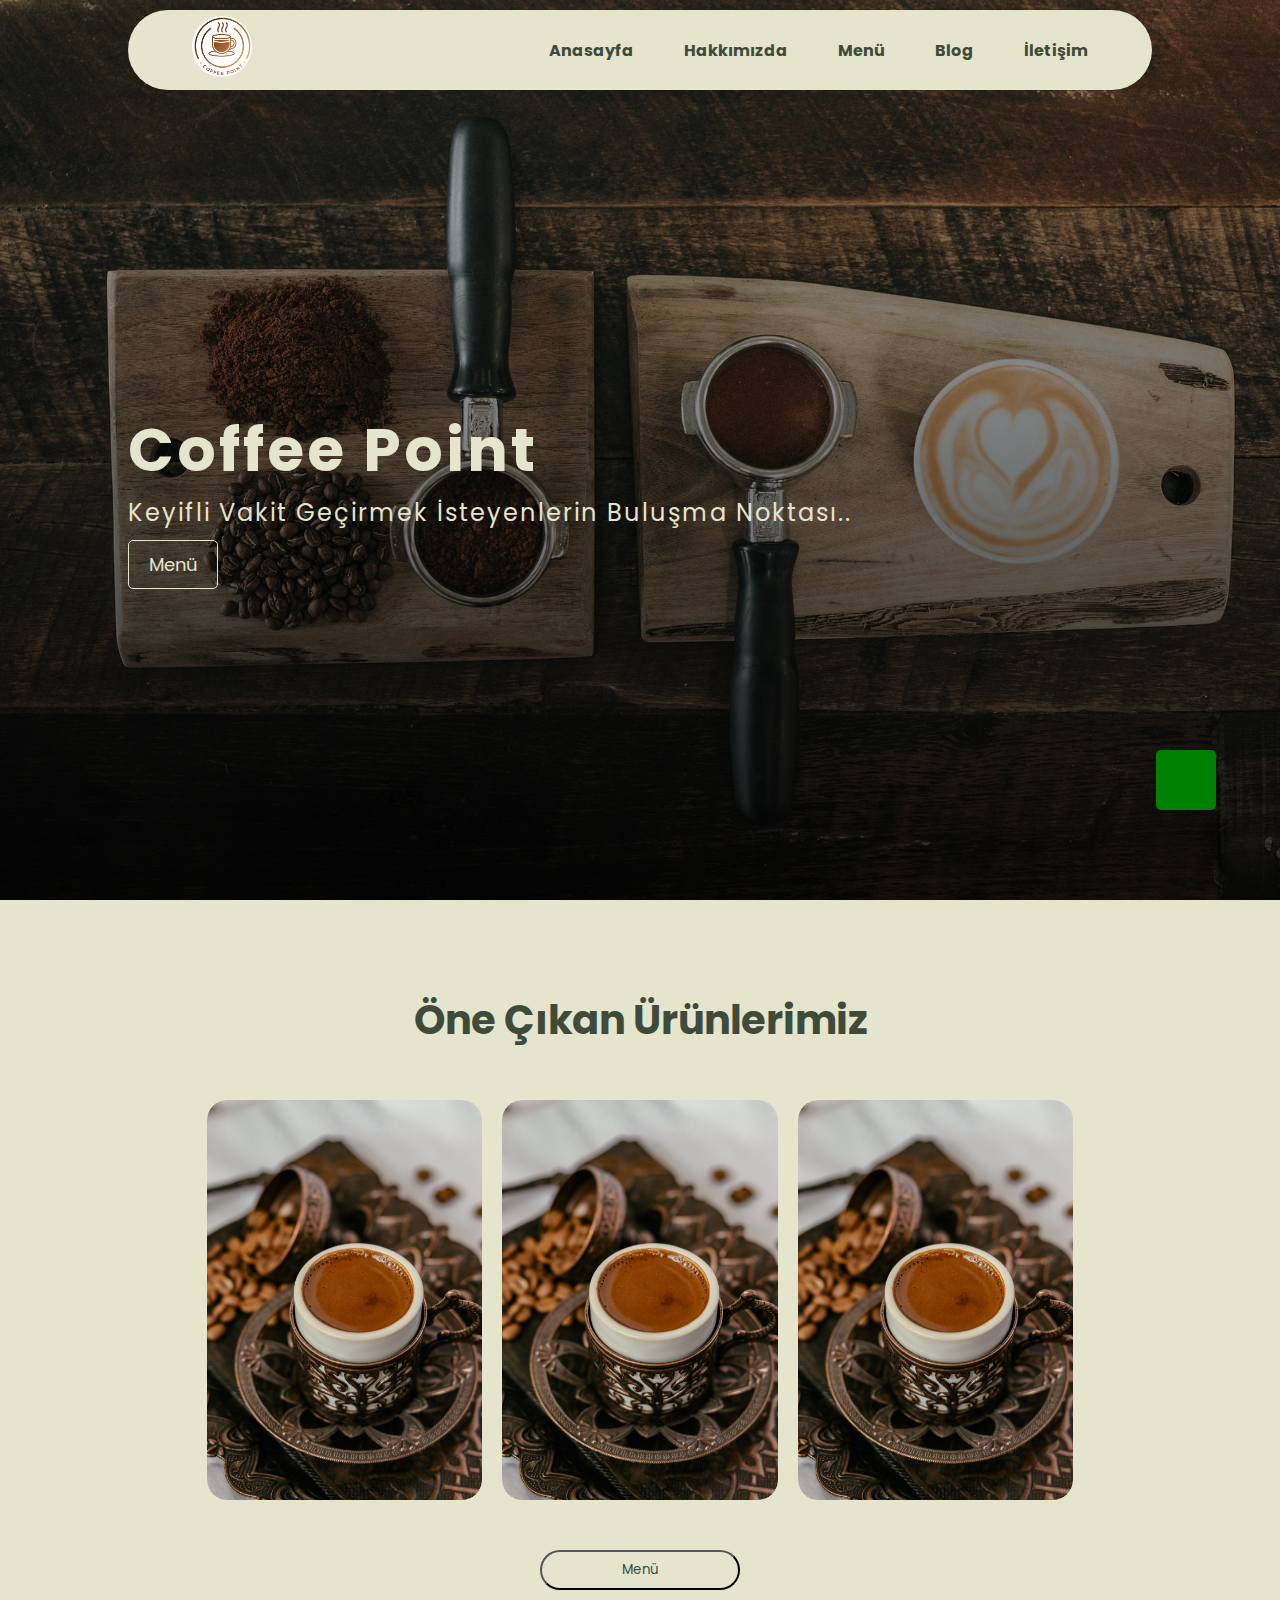
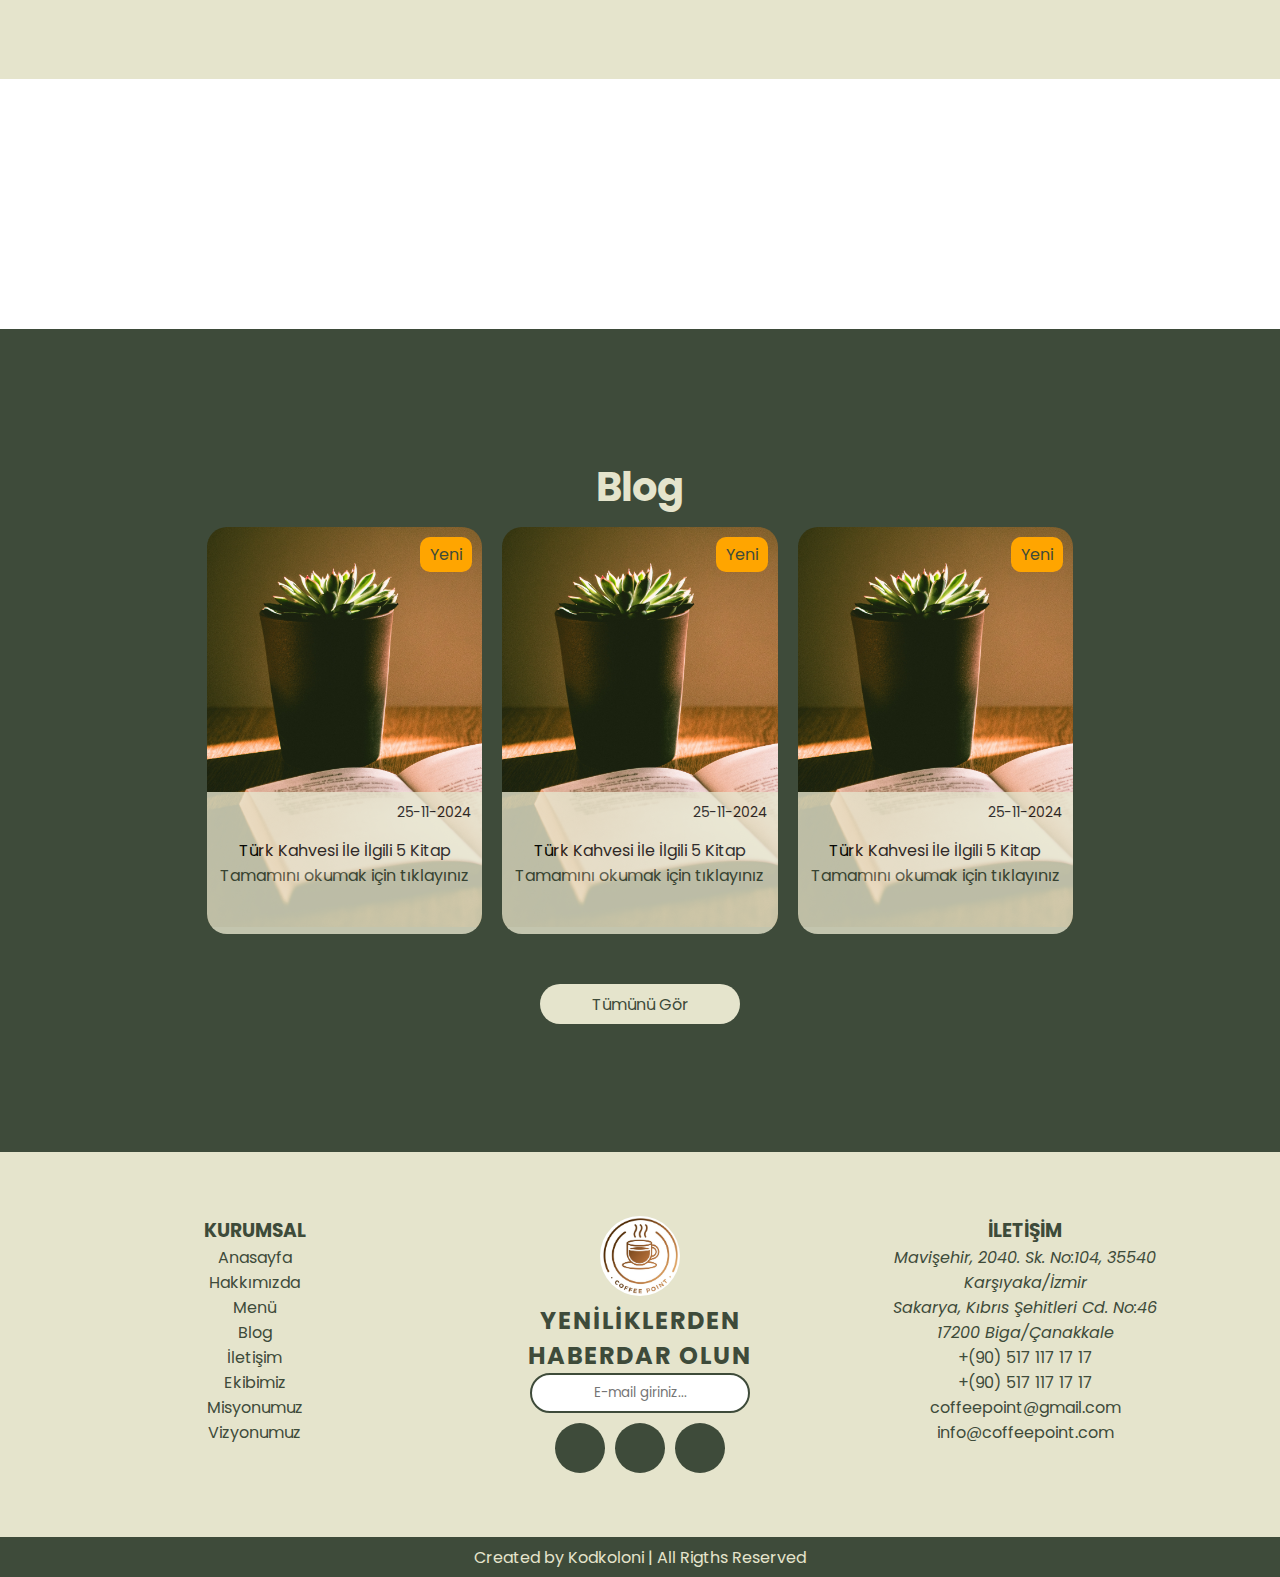
<file: index.html>
<!DOCTYPE html>
<html lang="en">
<head>
    <meta charset="UTF-8">
    <meta http-equiv="X-UA-Compatible" content="IE=edge">
    <meta name="viewport" content="width=device-width, initial-scale=1.0">
    <title>CoffePoint</title>

    <!-- ! Google Fonts -->
    <link rel="preconnect" href="https://fonts.googleapis.com">
    <link rel="preconnect" href="https://fonts.gstatic.com" crossorigin>
    <link href="https://fonts.googleapis.com/css2?family=Poppins:ital,wght@0,100;0,200;0,300;0,400;0,500;0,600;0,700;0,800;0,900;1,100;1,200;1,300;1,400;1,500;1,600;1,700;1,800;1,900&display=swap" rel="stylesheet">

    <!-- ! Fontawesome CSS CDN -->
    <link rel="stylesheet" href="https://cdnjs.cloudflare.com/ajax/libs/font-awesome/6.6.0/css/all.min.css" integrity="sha512-Kc323vGBEqzTmouAECnVceyQqyqdsSiqLQISBL29aUW4U/M7pSPA/gEUZQqv1cwx4OnYxTxve5UMg5GT6L4JJg==" crossorigin="anonymous" referrerpolicy="no-referrer" />

    <!-- ! External CSS CDN -->
    <link rel="stylesheet" href="style.css">
</head>
<body>
   <div class="anasayfa">
    <header>
        <a href="index.html">
            <img src="img/logo.jpg" alt="">
        </a>
        <nav>
            <input type="checkbox" id="menu-toggle" class="menu-toggle">
            <label for="menu-toggle" class="menu-icon">
                &#9776
            </label>
            <ul>
                <li>
                    <a href="index.html">Anasayfa</a>
                </li>
                <li>
                    <a href="hakkimizda.html">Hakkımızda</a>
                </li>
                <li>
                    <a href="menu.html">Menü</a>
                </li>
                <li>
                    <a href="blog.html">Blog</a>
                </li>
                <li>
                    <a href="iletisim.html">İletişim</a>
                </li>
            </ul>
        </nav>
    </header>

        <!-- ! Index.html içerisindeki content alanı -->
        <div class="content">
            <h2>Coffee Point</h2>
            <p>Keyifli Vakit Geçirmek İsteyenlerin Buluşma Noktası..</p>
            <button class="menu-btn">Menü</button>
        </div>

        <!-- ! Whatsapp İconu -->
        <a href="#">
            <div class="wp">
                <i class="fa-brands fa-whatsapp"></i>
            </div>
        </a>
   </div>

   <!-- ! Öne Çıkan Ürünlerimiz -->
   <section class="one-cikan-urunler">
        <h2>Öne Çıkan Ürünlerimiz</h2>
        <div class="urunler-wrapper">
            <div class="urun">
                <img src="img/kahve.jpg" alt="">
                <div class="overlay">
                    <h3>Damla Sakızlı Türk Kahvesi</h3>
                    <p>Fiyat : 100₺</p>
                </div>
            </div>
            <div class="urun">
                <img src="img/kahve.jpg" alt="">
                <div class="overlay">
                    <h3>Damla Sakızlı Türk Kahvesi</h3>
                    <p>Fiyat : 100₺</p>
                </div>
            </div>
            <div class="urun">
                <img src="img/kahve.jpg" alt="">
                <div class="overlay">
                    <h3>Damla Sakızlı Türk Kahvesi</h3>
                    <p>Fiyat : 100₺</p>
                </div>
            </div>
        </div>
        <button class="tumunu-gor-btn">
            <a style="color: #3E4B3A;" href="menu.html">Menü</a>
        </button>
   </section>
  
   <!-- ! Reklam-Banner Alanı -->
   <section class="reklam-banner"></section>

   <!-- ! Blog Alanı -->
   <section class="blog-section">
    <h3>Blog</h3>
    <div class="blog-wrapper">
        <div class="blog-item">
            <p class="kategori">Yeni</p>
            <img src="img/blog1.jpg" alt="">
            <div class="blog-info">
                <p class="tarih">25-11-2024</p>
                <p>Türk Kahvesi İle İlgili 5 Kitap</p>
                <a href="#">Tamamını okumak için tıklayınız</a>
            </div>
        </div>
        <div class="blog-item">
            <p class="kategori">Yeni</p>
            <img src="img/blog1.jpg" alt="">
            <div class="blog-info">
                <p class="tarih">25-11-2024</p>
                <p>Türk Kahvesi İle İlgili 5 Kitap</p>
                <a href="#">Tamamını okumak için tıklayınız</a>
            </div>
        </div>
        <div class="blog-item">
            <p class="kategori">Yeni</p>
            <img src="img/blog1.jpg" alt="">
            <div class="blog-info">
                <p class="tarih">25-11-2024</p>
                <p>Türk Kahvesi İle İlgili 5 Kitap</p>
                <a href="#">Tamamını okumak için tıklayınız</a>
            </div>
        </div>
    </div>
    <a style="color:#3E4B3A;" class="tumunu-gor-btn blog-btn" href="menu.html">Tümünü Gör</a>
   </section>

   <!-- ! Footer -->
   <footer>
    <div class="footer-left">
        <h3>KURUMSAL</h3>
        <ul>
            <li><a style="color: #3E4B3A;" href="index.html">Anasayfa</a></li>
            <li>Hakkımızda</li>
            <li>Menü</li>
            <li>Blog</li>
            <li>İletişim</li>
            <li>Ekibimiz</li>
            <li>Misyonumuz</li>
            <li>Vizyonumuz</li>
        </ul>
    </div>
    <div class="footer-center">
        <img width="70px" src="img/logo.jpg" alt="">
        <h3>YENİLİKLERDEN <br> HABERDAR OLUN</h3>
        <input type="text" placeholder="E-mail giriniz...">
        <div class="social-media-wrapper">
            <div class="social-media facebook">
                <a target="_blank" href="https://www.facebook.com/?locale=tr_TR"><i class="fa-brands fa-facebook"></i></a>
            </div>
            <div class="social-media instagram">
                <i class="fa-brands fa-instagram"></i>
            </div>
            <div class="social-media youtube">
                <i class="fa-brands fa-youtube"></i>
            </div>
        </div>
    </div>
    <div class="footer-right">
        <h3>İLETİŞİM</h3>
        <address>Mavişehir, 2040. Sk. No:104, 35540 <br> Karşıyaka/İzmir</address>
        <address>Sakarya, Kıbrıs Şehitleri Cd. No:46 <br> 17200 Biga/Çanakkale</address>
        <p>+(90) 517 117 17 17</p>
        <p>+(90) 517 117 17 17</p>
        <p>coffeepoint@gmail.com</p>
        <p>info@coffeepoint.com</p>
    </div>
   </footer>
   <div class="designed-by">Created by Kodkoloni | All Rigths Reserved</div>
</body>
</html>
</file>
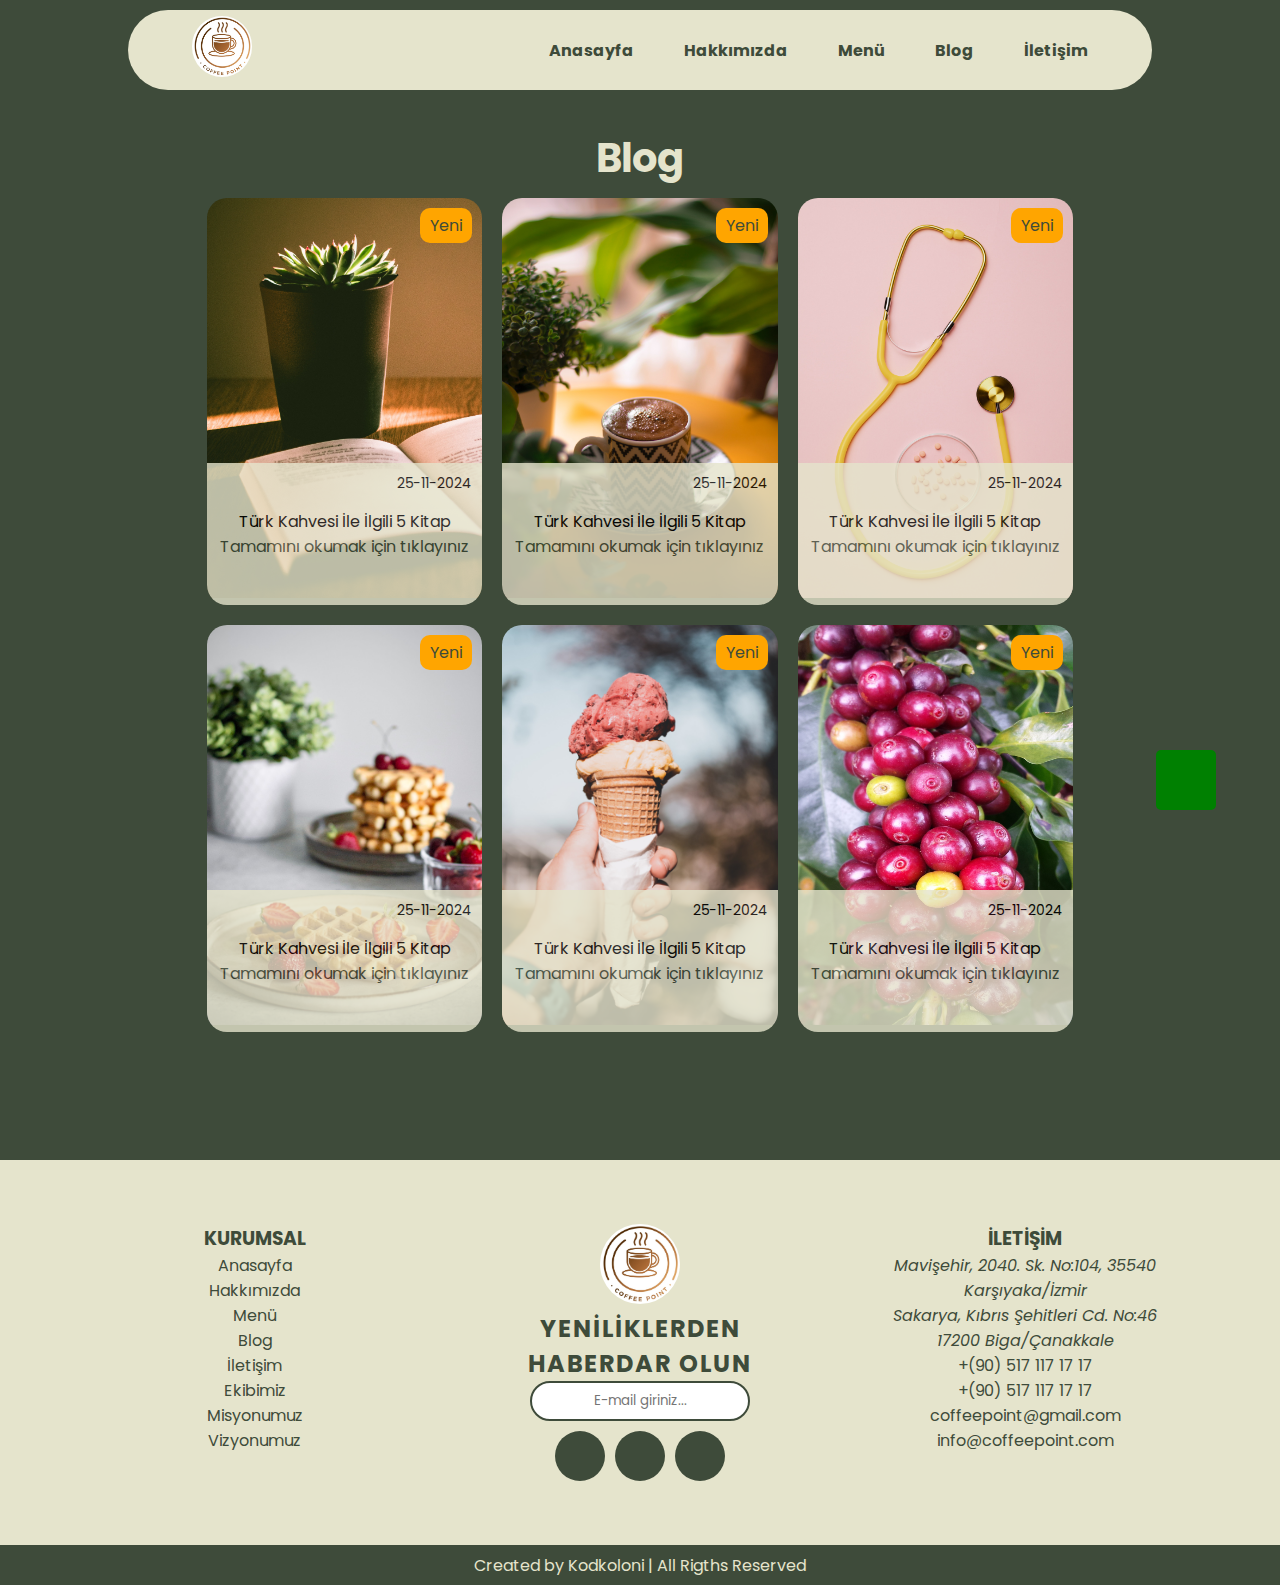
<file: blog.html>
<!DOCTYPE html>
<html lang="en">
  <head>
    <meta charset="UTF-8" />
    <meta http-equiv="X-UA-Compatible" content="IE=edge" />
    <meta name="viewport" content="width=device-width, initial-scale=1.0" />
    <title>Blog Sayfası</title>

    <!-- ! Google Fonts -->
    <link rel="preconnect" href="https://fonts.googleapis.com" />
    <link rel="preconnect" href="https://fonts.gstatic.com" crossorigin />
    <link
      href="https://fonts.googleapis.com/css2?family=Poppins:ital,wght@0,100;0,200;0,300;0,400;0,500;0,600;0,700;0,800;0,900;1,100;1,200;1,300;1,400;1,500;1,600;1,700;1,800;1,900&display=swap"
      rel="stylesheet"
    />

    <!-- ! Fontawesome CSS CDN -->
    <link
      rel="stylesheet"
      href="https://cdnjs.cloudflare.com/ajax/libs/font-awesome/6.6.0/css/all.min.css"
      integrity="sha512-Kc323vGBEqzTmouAECnVceyQqyqdsSiqLQISBL29aUW4U/M7pSPA/gEUZQqv1cwx4OnYxTxve5UMg5GT6L4JJg=="
      crossorigin="anonymous"
      referrerpolicy="no-referrer"
    />

    <!-- ! External CSS CDN -->
    <link rel="stylesheet" href="style.css" />
  </head>
  <body>
    <div class="blog-sayfasi">
      <header>
        <a href="index.html">
            <img src="img/logo.jpg" alt="">
        </a>
        <nav>
            <input type="checkbox" id="menu-toggle" class="menu-toggle">
            <label for="menu-toggle" class="menu-icon">
                &#9776
            </label>
            <ul>
                <li>
                    <a href="index.html">Anasayfa</a>
                </li>
                <li>
                    <a href="hakkimizda.html">Hakkımızda</a>
                </li>
                <li>
                    <a href="menu.html">Menü</a>
                </li>
                <li>
                    <a href="blog.html">Blog</a>
                </li>
                <li>
                    <a href="iletisim.html">İletişim</a>
                </li>
            </ul>
        </nav>
    </header>

      <!-- ! Whatsapp İconu -->
      <a href="#">
        <div class="wp">
          <i class="fa-brands fa-whatsapp"></i>
        </div>
      </a>

      <!-- ! Blog Alanı -->
      <section class="blog-section">
        <h3>Blog</h3>
        <div class="blog-wrapper">
          <div class="blog-item">
            <p class="kategori">Yeni</p>
            <img src="img/blog1.jpg" alt="" />
            <div class="blog-info">
              <p class="tarih">25-11-2024</p>
              <p>Türk Kahvesi İle İlgili 5 Kitap</p>
              <a href="#">Tamamını okumak için tıklayınız</a>
            </div>
          </div>
          <div class="blog-item">
            <p class="kategori">Yeni</p>
            <img src="img/blog2.jpg" alt="" />
            <div class="blog-info">
              <p class="tarih">25-11-2024</p>
              <p>Türk Kahvesi İle İlgili 5 Kitap</p>
              <a href="#">Tamamını okumak için tıklayınız</a>
            </div>
          </div>
          <div class="blog-item">
            <p class="kategori">Yeni</p>
            <img src="img/blog3.jpg" alt="" />
            <div class="blog-info">
              <p class="tarih">25-11-2024</p>
              <p>Türk Kahvesi İle İlgili 5 Kitap</p>
              <a href="#">Tamamını okumak için tıklayınız</a>
            </div>
          </div>
          <div class="blog-item">
            <p class="kategori">Yeni</p>
            <img src="img/blog4.jpg" alt="" />
            <div class="blog-info">
              <p class="tarih">25-11-2024</p>
              <p>Türk Kahvesi İle İlgili 5 Kitap</p>
              <a href="#">Tamamını okumak için tıklayınız</a>
            </div>
          </div>
          <div class="blog-item">
            <p class="kategori">Yeni</p>
            <img src="img/blog5.jpg" alt="" />
            <div class="blog-info">
              <p class="tarih">25-11-2024</p>
              <p>Türk Kahvesi İle İlgili 5 Kitap</p>
              <a href="#">Tamamını okumak için tıklayınız</a>
            </div>
          </div>
          <div class="blog-item">
            <p class="kategori">Yeni</p>
            <img src="img/blog6.jpg" alt="" />
            <div class="blog-info">
              <p class="tarih">25-11-2024</p>
              <p>Türk Kahvesi İle İlgili 5 Kitap</p>
              <a href="#">Tamamını okumak için tıklayınız</a>
            </div>
          </div>
        </div>
      </section>
      <!-- ! Footer -->
      <footer>
        <div class="footer-left">
          <h3>KURUMSAL</h3>
          <ul>
            <li>Anasayfa</li>
            <li>Hakkımızda</li>
            <li>Menü</li>
            <li>Blog</li>
            <li>İletişim</li>
            <li>Ekibimiz</li>
            <li>Misyonumuz</li>
            <li>Vizyonumuz</li>
          </ul>
        </div>
        <div class="footer-center">
          <img width="70px" src="img/logo.jpg" alt="" />
          <h3>
            YENİLİKLERDEN <br />
            HABERDAR OLUN
          </h3>
          <input type="text" placeholder="E-mail giriniz..." />
          <div class="social-media-wrapper">
            <div class="social-media facebook">
              <i class="fa-brands fa-facebook"></i>
            </div>
            <div class="social-media instagram">
              <i class="fa-brands fa-instagram"></i>
            </div>
            <div class="social-media youtube">
              <i class="fa-brands fa-youtube"></i>
            </div>
          </div>
        </div>
        <div class="footer-right">
          <h3>İLETİŞİM</h3>
          <address>
            Mavişehir, 2040. Sk. No:104, 35540 <br />
            Karşıyaka/İzmir
          </address>
          <address>
            Sakarya, Kıbrıs Şehitleri Cd. No:46 <br />
            17200 Biga/Çanakkale
          </address>
          <p>+(90) 517 117 17 17</p>
          <p>+(90) 517 117 17 17</p>
          <p>coffeepoint@gmail.com</p>
          <p>info@coffeepoint.com</p>
        </div>
      </footer>
      <div class="designed-by">Created by Kodkoloni | All Rigths Reserved</div>
    </div>
  </body>
</html>
</file>
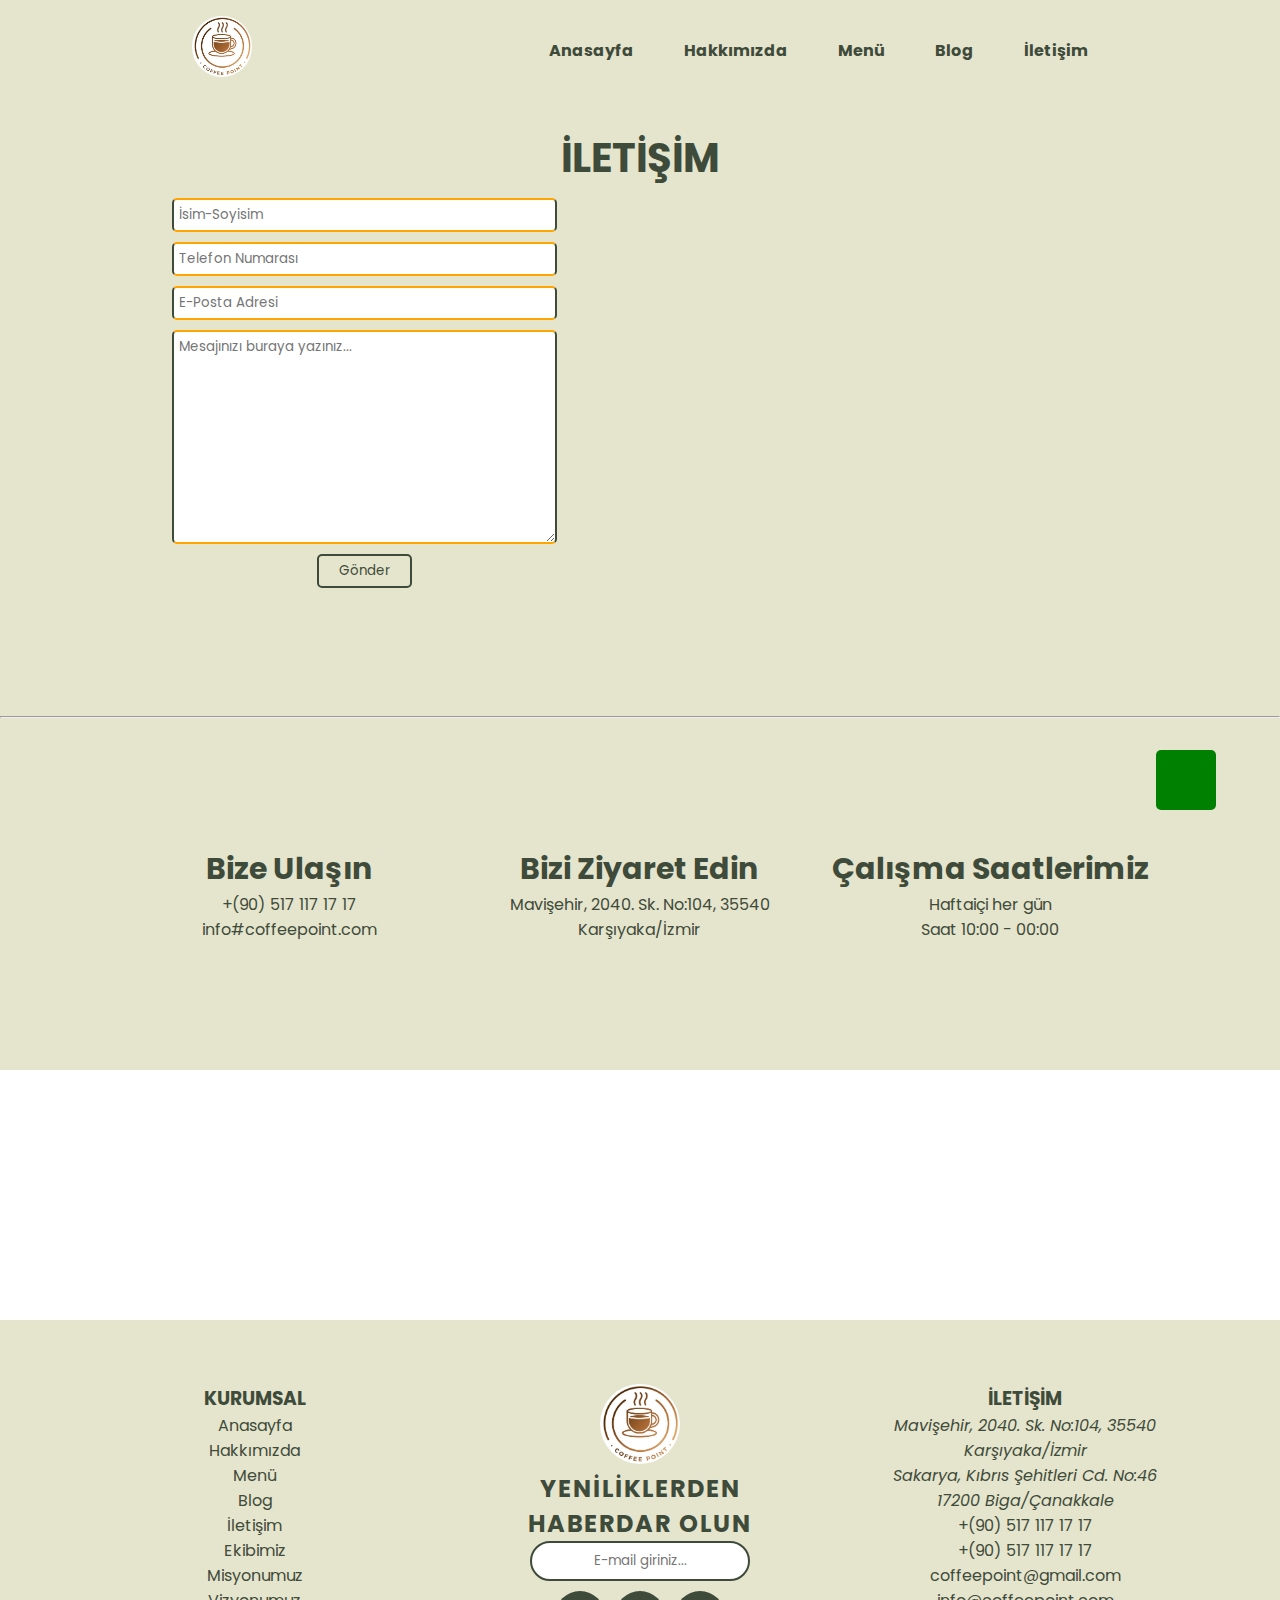
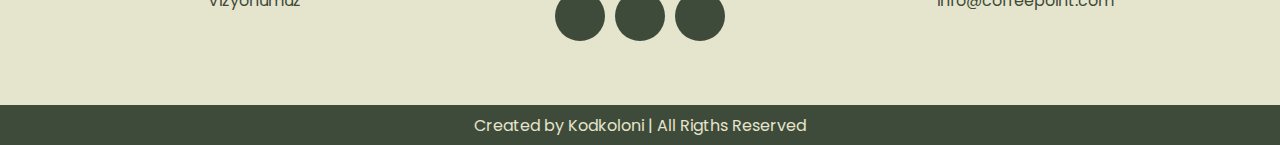
<file: iletisim.html>
<!DOCTYPE html>
<html lang="en">
  <head>
    <meta charset="UTF-8" />
    <meta http-equiv="X-UA-Compatible" content="IE=edge" />
    <meta name="viewport" content="width=device-width, initial-scale=1.0" />
    <title>İletişim Sayfası</title>

    <!-- ! Google Fonts -->
    <link rel="preconnect" href="https://fonts.googleapis.com" />
    <link rel="preconnect" href="https://fonts.gstatic.com" crossorigin />
    <link
      href="https://fonts.googleapis.com/css2?family=Poppins:ital,wght@0,100;0,200;0,300;0,400;0,500;0,600;0,700;0,800;0,900;1,100;1,200;1,300;1,400;1,500;1,600;1,700;1,800;1,900&display=swap"
      rel="stylesheet"
    />

    <!-- ! Fontawesome CSS CDN -->
    <link
      rel="stylesheet"
      href="https://cdnjs.cloudflare.com/ajax/libs/font-awesome/6.6.0/css/all.min.css"
      integrity="sha512-Kc323vGBEqzTmouAECnVceyQqyqdsSiqLQISBL29aUW4U/M7pSPA/gEUZQqv1cwx4OnYxTxve5UMg5GT6L4JJg=="
      crossorigin="anonymous"
      referrerpolicy="no-referrer"
    />

    <!-- ! External CSS CDN -->
    <link rel="stylesheet" href="style.css" />
  </head>
  <body>
    <div class="iletisim-sayfasi">
      <header>
        <a href="index.html">
            <img src="img/logo.jpg" alt="">
        </a>
        <nav>
            <input type="checkbox" id="menu-toggle" class="menu-toggle">
            <label for="menu-toggle" class="menu-icon">
                &#9776
            </label>
            <ul>
                <li>
                    <a href="index.html">Anasayfa</a>
                </li>
                <li>
                    <a href="hakkimizda.html">Hakkımızda</a>
                </li>
                <li>
                    <a href="menu.html">Menü</a>
                </li>
                <li>
                    <a href="blog.html">Blog</a>
                </li>
                <li>
                    <a href="iletisim.html">İletişim</a>
                </li>
            </ul>
        </nav>
    </header>

      <!-- ! Whatsapp İconu -->
      <a href="#">
        <div class="wp">
          <i class="fa-brands fa-whatsapp"></i>
        </div>
      </a>

      <section class="iletisim">
        <h3>İLETİŞİM</h3>
        <div class="iletisim-wrapper">
          <div class="iletisim-left">
            <p class="mesaj">Bize mesaj yazın.</p>
            <input type="text" placeholder="İsim-Soyisim" />
            <input type="tel" placeholder="Telefon Numarası" />
            <input type="email" placeholder="E-Posta Adresi" />
            <textarea
              placeholder="Mesajınızı buraya yazınız..."
              name=""
              id=""
              cols="30"
              rows="10"
            ></textarea>
            <button>Gönder</button>
          </div>
          <div class="iletisim-right">
            <iframe
              src="https://www.google.com/maps/embed?pb=!1m18!1m12!1m3!1d3049.728578411475!2d26.4023098!3d40.1483293!2m3!1f0!2f0!3f0!3m2!1i1024!2i768!4f13.1!3m3!1m2!1s0x14b1a9fac2fe5193%3A0xced692e00f4ad97f!2s%C3%87anakkale%20Happy%20Point%20Cafe!5e0!3m2!1str!2str!4v1732629394134!5m2!1str!2str"
              width="100%"
              height="350"
              style="border: 0"
              allowfullscreen=""
              loading="lazy"
              referrerpolicy="no-referrer-when-downgrade"
            ></iframe>
          </div>
        </div>
      </section>
      <hr />
      <!-- ! CoffePoint Bilgi Alanı -->
      <section class="calisma-bilgileri">
        <div class="calisma-bilgileri-wrapper">
          <div class="calisma-bilgi">
            <i class="fa-solid fa-phone"></i>
            <h3>Bize Ulaşın</h3>
            <p>+(90) 517 117 17 17</p>
            <p>info#coffeepoint.com</p>
          </div>
          <div class="calisma-bilgi">
            <i class="fa-solid fa-location-dot"></i>
            <h3>Bizi Ziyaret Edin</h3>
            <p>
              Mavişehir, 2040. Sk. No:104, 35540 <br />
              Karşıyaka/İzmir
            </p>
          </div>
          <div class="calisma-bilgi">
            <i class="fa-solid fa-clock"></i>
            <h3>Çalışma Saatlerimiz</h3>
            <p>
              Haftaiçi her gün <br />
              Saat 10:00 - 00:00
            </p>
          </div>
        </div>
      </section>
    
      <section class="reklam-banner"></section>

      <!-- ! Footer -->
      <footer>
        <div class="footer-left">
          <h3>KURUMSAL</h3>
          <ul>
            <li>Anasayfa</li>
            <li>Hakkımızda</li>
            <li>Menü</li>
            <li>Blog</li>
            <li>İletişim</li>
            <li>Ekibimiz</li>
            <li>Misyonumuz</li>
            <li>Vizyonumuz</li>
          </ul>
        </div>
        <div class="footer-center">
          <img width="70px" src="img/logo.jpg" alt="" />
          <h3>
            YENİLİKLERDEN <br />
            HABERDAR OLUN
          </h3>
          <input type="text" placeholder="E-mail giriniz..." />
          <div class="social-media-wrapper">
            <div class="social-media facebook">
              <i class="fa-brands fa-facebook"></i>
            </div>
            <div class="social-media instagram">
              <i class="fa-brands fa-instagram"></i>
            </div>
            <div class="social-media youtube">
              <i class="fa-brands fa-youtube"></i>
            </div>
          </div>
        </div>
        <div class="footer-right">
          <h3>İLETİŞİM</h3>
          <address>
            Mavişehir, 2040. Sk. No:104, 35540 <br />
            Karşıyaka/İzmir
          </address>
          <address>
            Sakarya, Kıbrıs Şehitleri Cd. No:46 <br />
            17200 Biga/Çanakkale
          </address>
          <p>+(90) 517 117 17 17</p>
          <p>+(90) 517 117 17 17</p>
          <p>coffeepoint@gmail.com</p>
          <p>info@coffeepoint.com</p>
        </div>
      </footer>
      <div class="designed-by">Created by Kodkoloni | All Rigths Reserved</div>
    </div>
  </body>
</html>
</file>
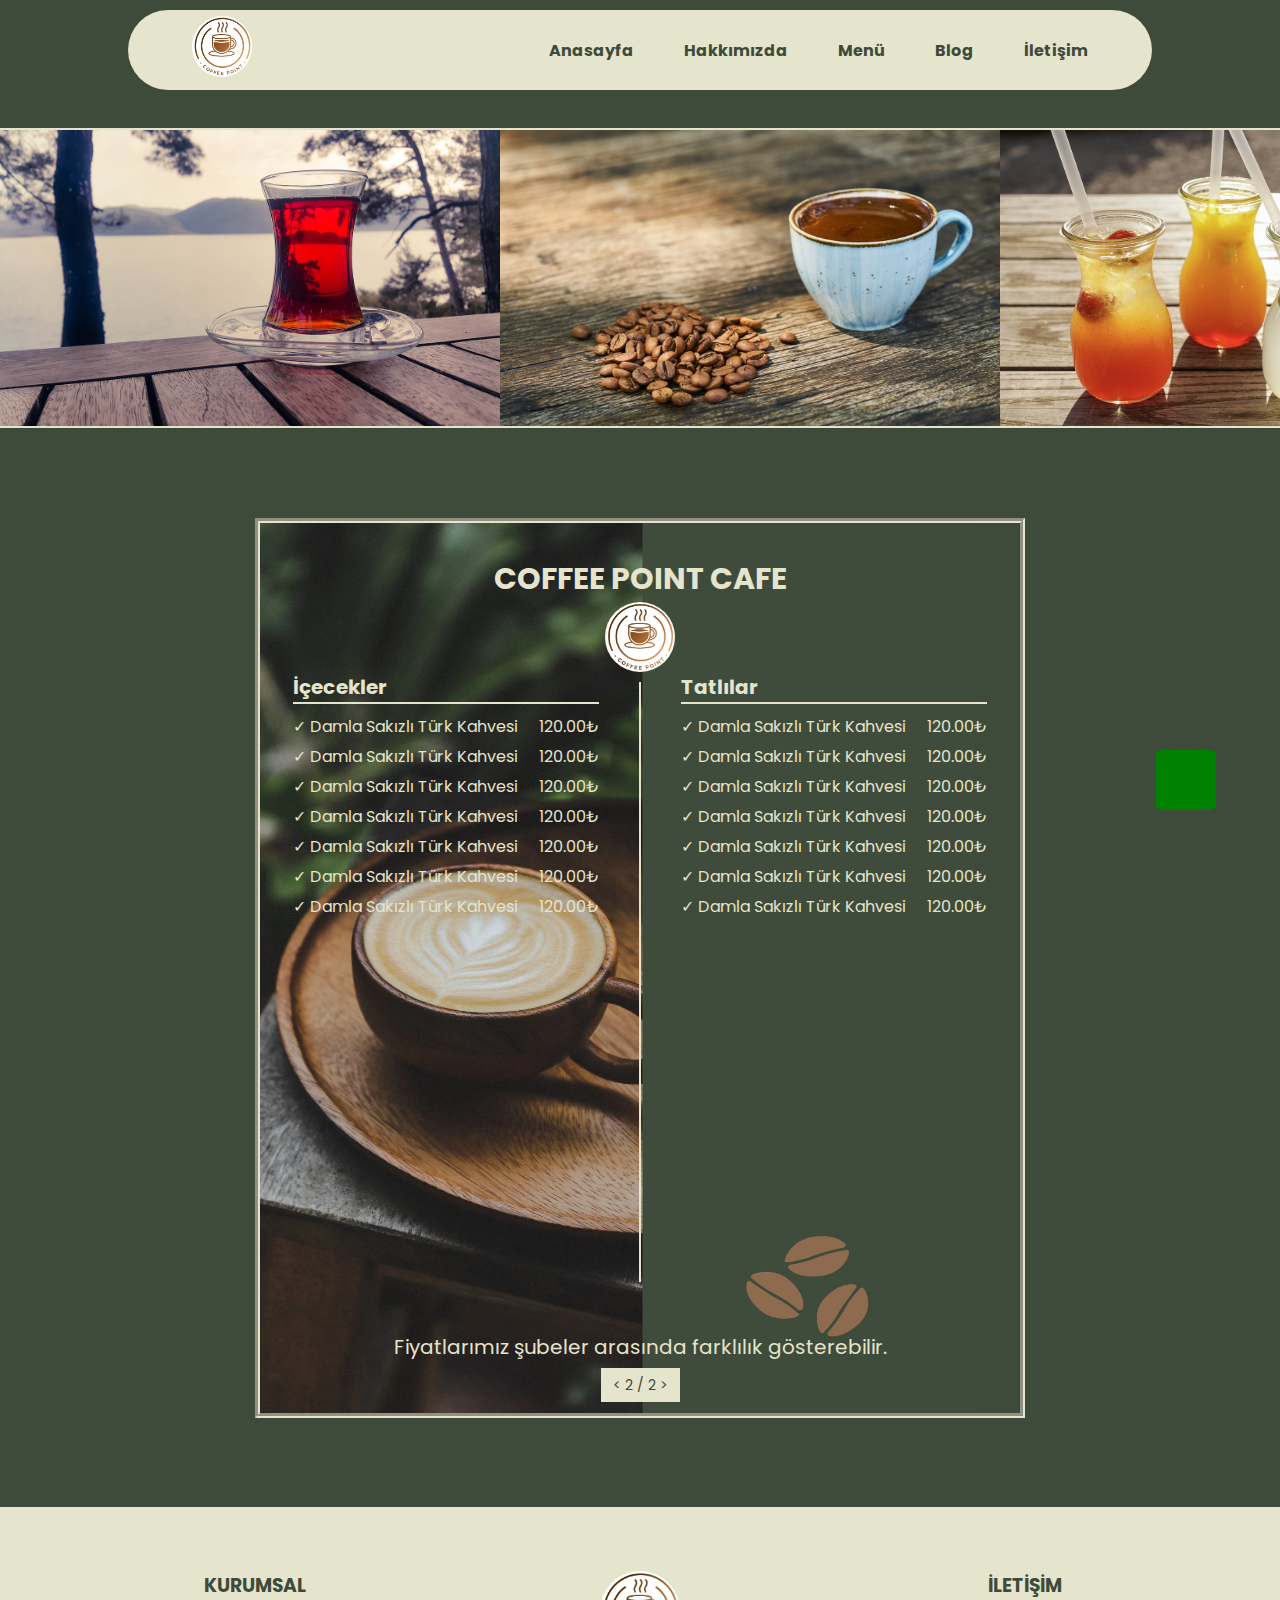
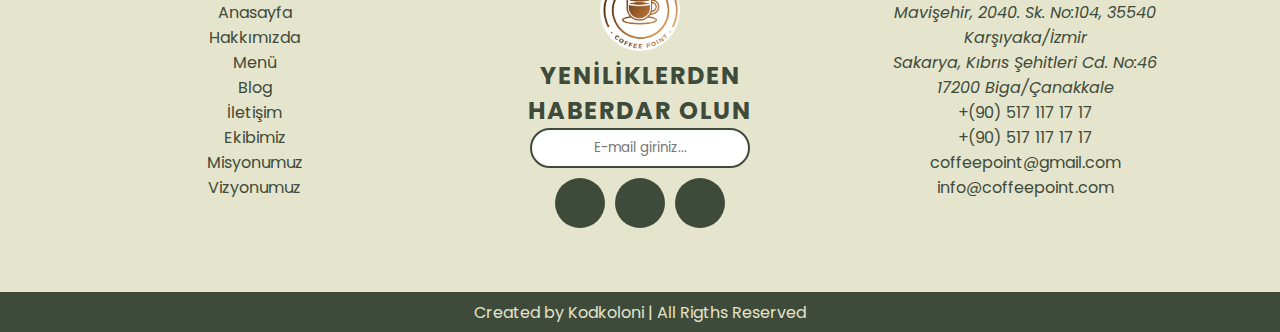
<file: menu-2.html>
<!DOCTYPE html>
<html lang="en">
  <head>
    <meta charset="UTF-8" />
    <meta http-equiv="X-UA-Compatible" content="IE=edge" />
    <meta name="viewport" content="width=device-width, initial-scale=1.0" />
    <title>Menü Sayfası</title>

    <!-- ! Google Fonts -->
    <link rel="preconnect" href="https://fonts.googleapis.com" />
    <link rel="preconnect" href="https://fonts.gstatic.com" crossorigin />
    <link
      href="https://fonts.googleapis.com/css2?family=Poppins:ital,wght@0,100;0,200;0,300;0,400;0,500;0,600;0,700;0,800;0,900;1,100;1,200;1,300;1,400;1,500;1,600;1,700;1,800;1,900&display=swap"
      rel="stylesheet"
    />

    <!-- ! Fontawesome CSS CDN -->
    <link
      rel="stylesheet"
      href="https://cdnjs.cloudflare.com/ajax/libs/font-awesome/6.6.0/css/all.min.css"
      integrity="sha512-Kc323vGBEqzTmouAECnVceyQqyqdsSiqLQISBL29aUW4U/M7pSPA/gEUZQqv1cwx4OnYxTxve5UMg5GT6L4JJg=="
      crossorigin="anonymous"
      referrerpolicy="no-referrer"
    />

    <!-- ! External CSS CDN -->
    <link rel="stylesheet" href="style.css" />
  </head>
  <body>
    <div class="menu-sayfasi">
      <header>
        <a href="index.html">
            <img src="img/logo.jpg" alt="">
        </a>
        <nav>
            <input type="checkbox" id="menu-toggle" class="menu-toggle">
            <label for="menu-toggle" class="menu-icon">
                &#9776
            </label>
            <ul>
                <li>
                    <a href="index.html">Anasayfa</a>
                </li>
                <li>
                    <a href="hakkimizda.html">Hakkımızda</a>
                </li>
                <li>
                    <a href="menu.html">Menü</a>
                </li>
                <li>
                    <a href="blog.html">Blog</a>
                </li>
                <li>
                    <a href="iletisim.html">İletişim</a>
                </li>
            </ul>
        </nav>
    </header>
      <!-- ! Whatsapp İconu -->
      <a href="#">
        <div class="wp">
          <i class="fa-brands fa-whatsapp"></i>
        </div>
      </a>
    </div>

    <div class="slider">
      <div class="slider-content">
        <div class="slider-item">
          <img src="img/slide1.jpg" alt="" />
        </div>
        <div class="slider-item">
          <img src="img/slide2.jpg" alt="" />
        </div>
        <div class="slider-item">
          <img src="img/slide3.jpg" alt="" />
        </div>
        <div class="slider-item">
          <img src="img/slide4.jpg" alt="" />
        </div>
        <div class="slider-item">
          <img src="img/slide5.jpg" alt="" />
        </div>
        <div class="slider-item">
          <img src="img/slide6.jpg" alt="" />
        </div>
        <div class="slider-item">
          <img src="img/slide7.jpg" alt="" />
        </div>
      </div>
    </div>

    <!-- ! Menu Section -->
    <section class="menu-section">
      <div class="menu-wrapper">
        <h3>COFFEE POINT CAFE</h3>
        <img src="img/logo.jpg" alt="" />
        <div class="urunler">
          <div class="left">
            <h4>
              <i class="fa-solid fa-mug-hot"></i>
              İçecekler
            </h4>
            <ul>
              <li>
                <p><span>✓</span> Damla Sakızlı Türk Kahvesi</p>
                <p>120.00₺</p>
              </li>
              <li>
                <p><span>✓</span> Damla Sakızlı Türk Kahvesi</p>
                <p>120.00₺</p>
              </li>
              <li>
                <p><span>✓</span> Damla Sakızlı Türk Kahvesi</p>
                <p>120.00₺</p>
              </li>
              <li>
                <p><span>✓</span> Damla Sakızlı Türk Kahvesi</p>
                <p>120.00₺</p>
              </li>
              <li>
                <p><span>✓</span> Damla Sakızlı Türk Kahvesi</p>
                <p>120.00₺</p>
              </li>
              <li>
                <p><span>✓</span> Damla Sakızlı Türk Kahvesi</p>
                <p>120.00₺</p>
              </li>
              <li>
                <p><span>✓</span> Damla Sakızlı Türk Kahvesi</p>
                <p>120.00₺</p>
              </li>
            </ul>
          </div>
          <div class="ayrac"></div>
          <div class="right">
            <h4>
              <i class="fa-solid fa-cake-candles"></i>
              Tatlılar
            </h4>
            <ul>
              <li>
                <p><span>✓</span> Damla Sakızlı Türk Kahvesi</p>
                <p>120.00₺</p>
              </li>
              <li>
                <p><span>✓</span> Damla Sakızlı Türk Kahvesi</p>
                <p>120.00₺</p>
              </li>
              <li>
                <p><span>✓</span> Damla Sakızlı Türk Kahvesi</p>
                <p>120.00₺</p>
              </li>
              <li>
                <p><span>✓</span> Damla Sakızlı Türk Kahvesi</p>
                <p>120.00₺</p>
              </li>
              <li>
                <p><span>✓</span> Damla Sakızlı Türk Kahvesi</p>
                <p>120.00₺</p>
              </li>
              <li>
                <p><span>✓</span> Damla Sakızlı Türk Kahvesi</p>
                <p>120.00₺</p>
              </li>
              <li>
                <p><span>✓</span> Damla Sakızlı Türk Kahvesi</p>
                <p>120.00₺</p>
              </li>
            </ul>
          </div>
        </div>
        <p class="sube">Fiyatlarımız şubeler arasında farklılık gösterebilir.</p>
        <a class="gecis-btn" href="menu.html">< 2 / 2 ></2></a>
      </div>
    </section>
    <!-- ! Footer -->
    <footer>
      <div class="footer-left">
        <h3>KURUMSAL</h3>
        <ul>
          <li>Anasayfa</li>
          <li>Hakkımızda</li>
          <li>Menü</li>
          <li>Blog</li>
          <li>İletişim</li>
          <li>Ekibimiz</li>
          <li>Misyonumuz</li>
          <li>Vizyonumuz</li>
        </ul>
      </div>
      <div class="footer-center">
        <img width="70px" src="img/logo.jpg" alt="" />
        <h3>
          YENİLİKLERDEN <br />
          HABERDAR OLUN
        </h3>
        <input type="text" placeholder="E-mail giriniz..." />
        <div class="social-media-wrapper">
          <div class="social-media facebook">
            <i class="fa-brands fa-facebook"></i>
          </div>
          <div class="social-media instagram">
            <i class="fa-brands fa-instagram"></i>
          </div>
          <div class="social-media youtube">
            <i class="fa-brands fa-youtube"></i>
          </div>
        </div>
      </div>
      <div class="footer-right">
        <h3>İLETİŞİM</h3>
        <address>
          Mavişehir, 2040. Sk. No:104, 35540 <br />
          Karşıyaka/İzmir
        </address>
        <address>
          Sakarya, Kıbrıs Şehitleri Cd. No:46 <br />
          17200 Biga/Çanakkale
        </address>
        <p>+(90) 517 117 17 17</p>
        <p>+(90) 517 117 17 17</p>
        <p>coffeepoint@gmail.com</p>
        <p>info@coffeepoint.com</p>
      </div>
    </footer>
    <div class="designed-by">Created by Kodkoloni | All Rigths Reserved</div>
  </body>
</html>
</file>
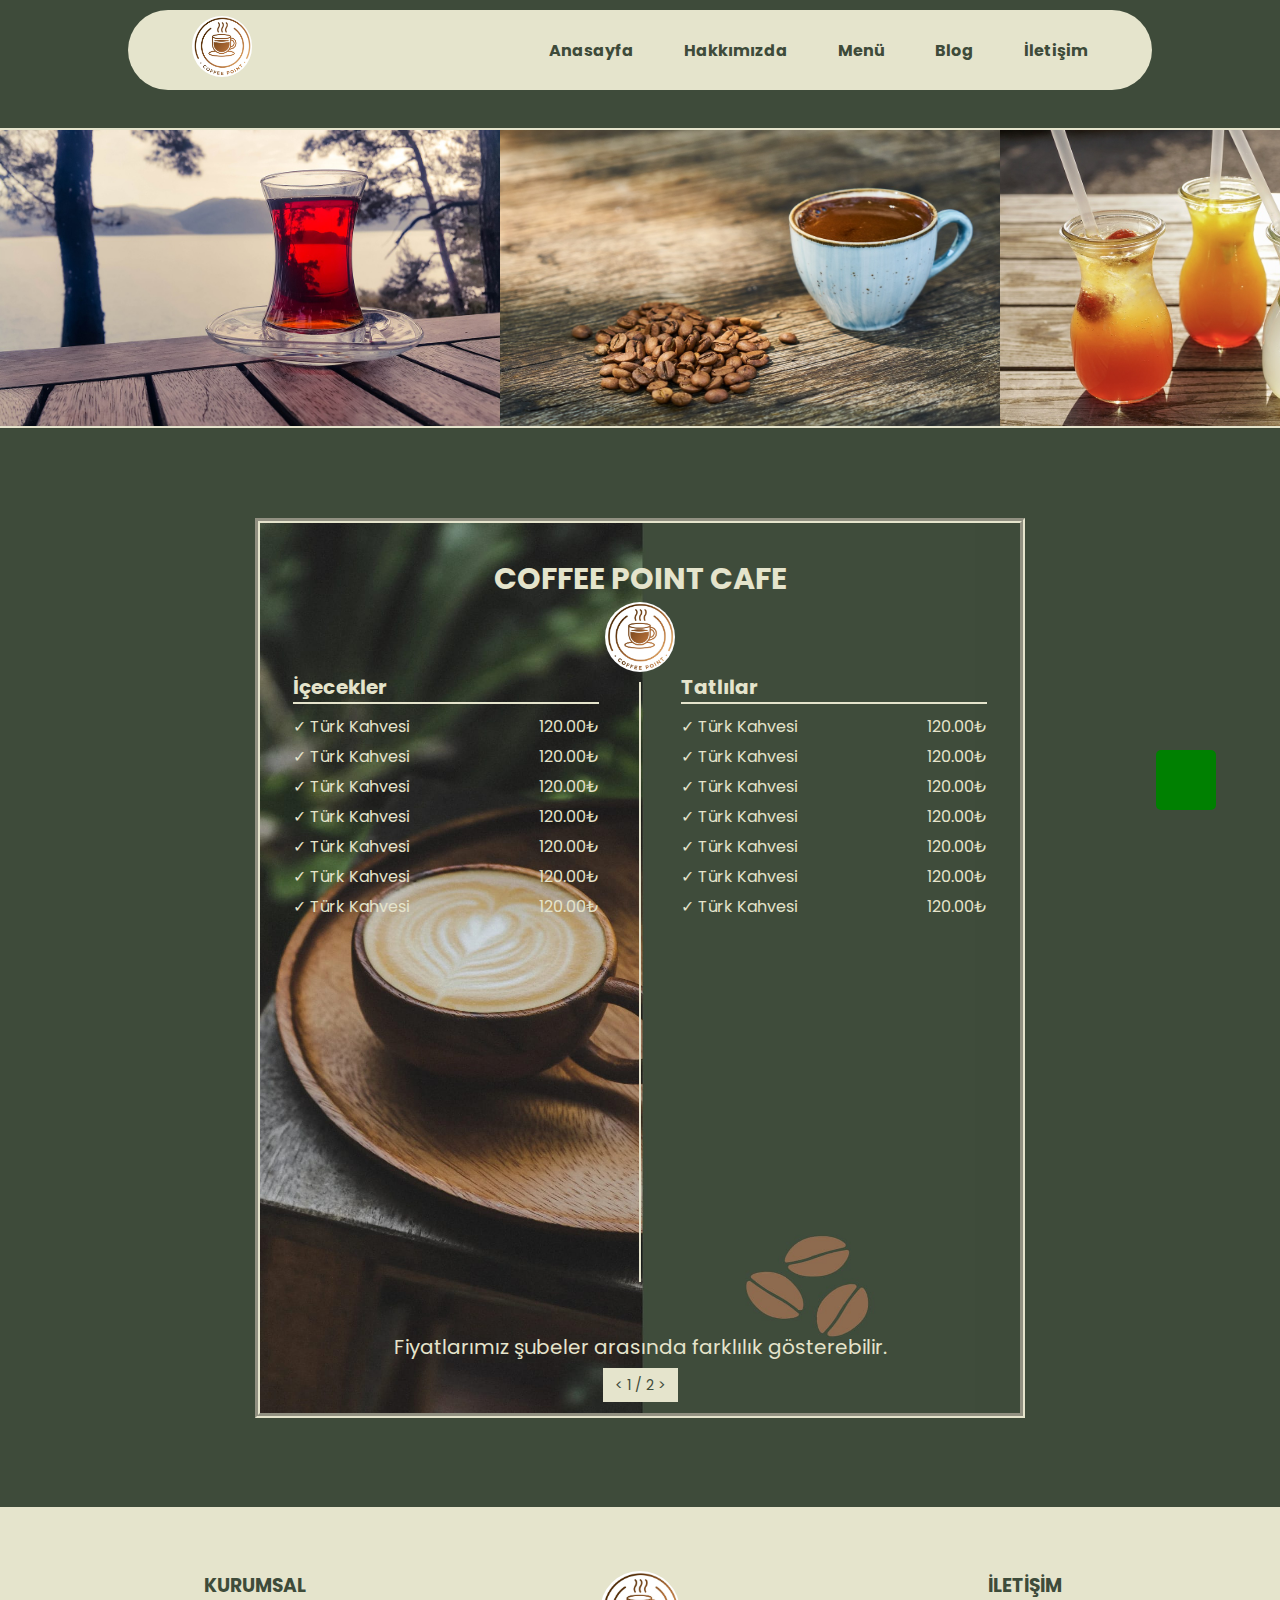
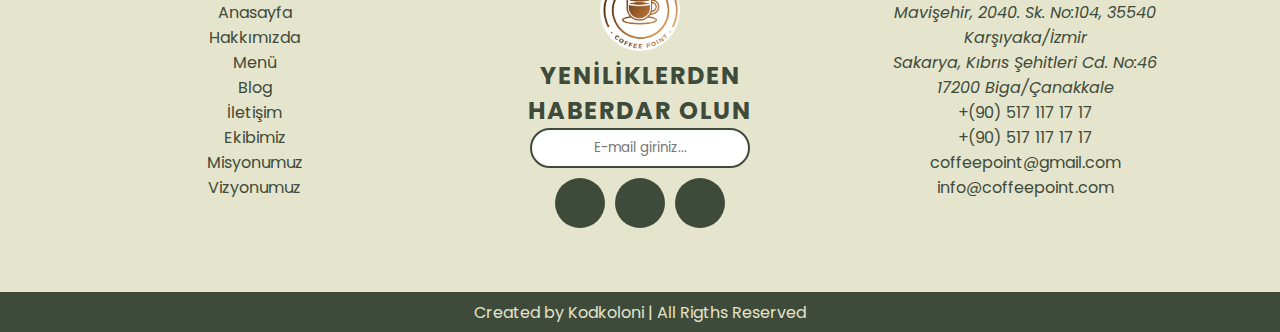
<file: menu.html>
<!DOCTYPE html>
<html lang="en">
  <head>
    <meta charset="UTF-8" />
    <meta http-equiv="X-UA-Compatible" content="IE=edge" />
    <meta name="viewport" content="width=device-width, initial-scale=1.0" />
    <title>Menü Sayfası</title>

    <!-- ! Google Fonts -->
    <link rel="preconnect" href="https://fonts.googleapis.com" />
    <link rel="preconnect" href="https://fonts.gstatic.com" crossorigin />
    <link
      href="https://fonts.googleapis.com/css2?family=Poppins:ital,wght@0,100;0,200;0,300;0,400;0,500;0,600;0,700;0,800;0,900;1,100;1,200;1,300;1,400;1,500;1,600;1,700;1,800;1,900&display=swap"
      rel="stylesheet"
    />

    <!-- ! Fontawesome CSS CDN -->
    <link
      rel="stylesheet"
      href="https://cdnjs.cloudflare.com/ajax/libs/font-awesome/6.6.0/css/all.min.css"
      integrity="sha512-Kc323vGBEqzTmouAECnVceyQqyqdsSiqLQISBL29aUW4U/M7pSPA/gEUZQqv1cwx4OnYxTxve5UMg5GT6L4JJg=="
      crossorigin="anonymous"
      referrerpolicy="no-referrer"
    />

    <!-- ! External CSS CDN -->
    <link rel="stylesheet" href="style.css" />
  </head>
  <body>
    <div class="menu-sayfasi">
      <header>
        <a href="index.html">
            <img src="img/logo.jpg" alt="">
        </a>
        <nav>
            <input type="checkbox" id="menu-toggle" class="menu-toggle">
            <label for="menu-toggle" class="menu-icon">
                &#9776
            </label>
            <ul>
                <li>
                    <a href="index.html">Anasayfa</a>
                </li>
                <li>
                    <a href="hakkimizda.html">Hakkımızda</a>
                </li>
                <li>
                    <a href="menu.html">Menü</a>
                </li>
                <li>
                    <a href="blog.html">Blog</a>
                </li>
                <li>
                    <a href="iletisim.html">İletişim</a>
                </li>
            </ul>
        </nav>
    </header>
      <!-- ! Whatsapp İconu -->
      <a href="#">
        <div class="wp">
          <i class="fa-brands fa-whatsapp"></i>
        </div>
      </a>
    </div>

    <div class="slider">
      <div class="slider-content">
        <div class="slider-item">
          <img src="img/slide1.jpg" alt="" />
        </div>
        <div class="slider-item">
          <img src="img/slide2.jpg" alt="" />
        </div>
        <div class="slider-item">
          <img src="img/slide3.jpg" alt="" />
        </div>
        <div class="slider-item">
          <img src="img/slide4.jpg" alt="" />
        </div>
        <div class="slider-item">
          <img src="img/slide5.jpg" alt="" />
        </div>
        <div class="slider-item">
          <img src="img/slide6.jpg" alt="" />
        </div>
        <div class="slider-item">
          <img src="img/slide7.jpg" alt="" />
        </div>
      </div>
    </div>

    <!-- ! Menu Section -->
    <section class="menu-section">
      <div class="menu-wrapper">
        <h3>COFFEE POINT CAFE</h3>
        <img src="img/logo.jpg" alt="" />
        <div class="urunler">
          <div class="left">
            <h4>
              <i class="fa-solid fa-mug-hot"></i>
              İçecekler
            </h4>
            <ul>
              <li>
                <p><span>✓</span> Türk Kahvesi</p>
                <p>120.00₺</p>
              </li>
              <li>
                <p><span>✓</span> Türk Kahvesi</p>
                <p>120.00₺</p>
              </li>
              <li>
                <p><span>✓</span> Türk Kahvesi</p>
                <p>120.00₺</p>
              </li>
              <li>
                <p><span>✓</span> Türk Kahvesi</p>
                <p>120.00₺</p>
              </li>
              <li>
                <p><span>✓</span> Türk Kahvesi</p>
                <p>120.00₺</p>
              </li>
              <li>
                <p><span>✓</span> Türk Kahvesi</p>
                <p>120.00₺</p>
              </li>
              <li>
                <p><span>✓</span> Türk Kahvesi</p>
                <p>120.00₺</p>
              </li>
            </ul>
          </div>
          <div class="ayrac"></div>
          <div class="right">
            <h4>
              <i class="fa-solid fa-cake-candles"></i>
              Tatlılar
            </h4>
            <ul>
              <li>
                <p><span>✓</span> Türk Kahvesi</p>
                <p>120.00₺</p>
              </li>
              <li>
                <p><span>✓</span> Türk Kahvesi</p>
                <p>120.00₺</p>
              </li>
              <li>
                <p><span>✓</span> Türk Kahvesi</p>
                <p>120.00₺</p>
              </li>
              <li>
                <p><span>✓</span> Türk Kahvesi</p>
                <p>120.00₺</p>
              </li>
              <li>
                <p><span>✓</span> Türk Kahvesi</p>
                <p>120.00₺</p>
              </li>
              <li>
                <p><span>✓</span> Türk Kahvesi</p>
                <p>120.00₺</p>
              </li>
              <li>
                <p><span>✓</span> Türk Kahvesi</p>
                <p>120.00₺</p>
              </li>
            </ul>
          </div>
        </div>
        <p class="sube">Fiyatlarımız şubeler arasında farklılık gösterebilir.</p>
        <a class="gecis-btn" href="menu-2.html"> < 1 / 2 ></1></a>
      </div>
    </section>
    <!-- ! Footer -->
    <footer>
      <div class="footer-left">
        <h3>KURUMSAL</h3>
        <ul>
          <li>Anasayfa</li>
          <li>Hakkımızda</li>
          <li>Menü</li>
          <li>Blog</li>
          <li>İletişim</li>
          <li>Ekibimiz</li>
          <li>Misyonumuz</li>
          <li>Vizyonumuz</li>
        </ul>
      </div>
      <div class="footer-center">
        <img width="70px" src="img/logo.jpg" alt="" />
        <h3>
          YENİLİKLERDEN <br />
          HABERDAR OLUN
        </h3>
        <input type="text" placeholder="E-mail giriniz..." />
        <div class="social-media-wrapper">
          <div class="social-media facebook">
            <i class="fa-brands fa-facebook"></i>
          </div>
          <div class="social-media instagram">
            <i class="fa-brands fa-instagram"></i>
          </div>
          <div class="social-media youtube">
            <i class="fa-brands fa-youtube"></i>
          </div>
        </div>
      </div>
      <div class="footer-right">
        <h3>İLETİŞİM</h3>
        <address>
          Mavişehir, 2040. Sk. No:104, 35540 <br />
          Karşıyaka/İzmir
        </address>
        <address>
          Sakarya, Kıbrıs Şehitleri Cd. No:46 <br />
          17200 Biga/Çanakkale
        </address>
        <p>+(90) 517 117 17 17</p>
        <p>+(90) 517 117 17 17</p>
        <p>coffeepoint@gmail.com</p>
        <p>info@coffeepoint.com</p>
      </div>
    </footer>
    <div class="designed-by">Created by Kodkoloni | All Rigths Reserved</div>
  </body>
</html>
</file>
<file: style.css>
*{
  margin: 0;
  padding: 0;
  box-sizing: border-box;  
  font-family: "Poppins", serif;
  text-decoration: none;
  list-style-type: none;
}

html,body{
    max-width: 100%;
    overflow-x: hidden;
}

.anasayfa{
    width: 100%;
    height: 100vh;
    background-image: linear-gradient(rgba(0, 0, 0, 0.08),rgba(0, 0, 0, 0.820)), url("img/bcg.jpg");
    background-size: cover;
    background-position: center;
}

header{
    width: 80%;
    height: 80px;
    background-color: #e5e4cc;
    padding-inline: 5%;
    display: flex;
    justify-content: space-between;
    align-items: center;
    margin-inline: auto;
    position: fixed;
    top: 10px;
    left: 50%;
    transform: translateX(-50%);
    border-radius: 50px;
    z-index: 999;
}

header nav{
    width: 100%;
    display: flex;
    justify-content: end;
    position: relative;
}

.menu-icon{
    display: none;
    position: absolute;
    right: 0px;
    top: 50%;
    transform: translateY(-50%);
    font-size: 30px;
    color: #3E4B3A;
}

.menu-toggle:checked + .menu-icon + ul{
    max-height: 300px;
    opacity: 1;
}

.menu-toggle{
    display: none;
}

header nav ul{
    display: flex;
    justify-content: end;
    align-items: center;
    gap: 50px;
    max-height: 0px;
    opacity: 0;
    width: 80%;
}

header nav ul li{
    list-style-type: none;
}

header nav ul li a{
    text-decoration: none;
    color: #3E4B3A;
    font-weight: bold;
}

header img{
    width: 60px;
    border-radius: 50%;
    transition: 0.3s all linear;
}

header img:hover{
    transform: scale(1.2);
}

/* ! Index.html içindeki content alanı tasarımı */
.anasayfa .content{
    width: 60%;
    position: absolute;
    top: 45%;
    left: 10%;
    color: #e5e4cc;
}

.anasayfa .content h2{
    font-size: 60px;
    letter-spacing: 3px;
}

.anasayfa .content p{
    font-size: 24px;
    margin-bottom: 10px;
    letter-spacing: 2px;
}

.anasayfa .content .menu-btn{
    background-color: transparent;
    border: 1px solid #e5e4cc;
    padding: 10px 20px;
    color: #e5e4cc;
    font-size: 18px;
    border-radius: 5px;
}

.wp{
    width: 60px;
    height: 60px;
    background-color: #008001;
    display: flex;
    justify-content: center;
    align-items: center;
    position: fixed;
    z-index: 99999;
    right: 5%;
    bottom: 10%;
    border-radius: 5px;
}

.wp i{
    font-size: 50px;
    color: white;
}

/* ! Öne Çıkan Ürünlerimiz */

.one-cikan-urunler{
    padding: 7%;
    background-color: #e5e4cc;
}

.one-cikan-urunler h2{
    font-size: 40px;
    color: #3E4B3A;
    font-weight: bold;
    text-align: center;
}

.one-cikan-urunler .urunler-wrapper{
    display: flex;
    flex-wrap: wrap;
    justify-content: center;
    gap: 20px;
    margin-top: 50px;
}

.one-cikan-urunler .urunler-wrapper .urun{
    width: 25%;
    height: 400px;
    border-radius: 20px;
    position: relative;
    overflow: hidden;
}

.one-cikan-urunler .urunler-wrapper .urun img{
    width: 100%;
    height: 100%;
    border-radius: 20px;
}

.one-cikan-urunler .urunler-wrapper .urun .overlay{
    width: 100%;
    height: 100%;
    position: absolute;
    background-color: black;
    top: -100%;
    left: 0;
    opacity: 0;
    transition: 0.3s all linear;
    border-radius: 20px;
    color: #e5e4cc;
    display: flex;
    flex-direction: column;
    justify-content: center;
    align-items: center;
}

.one-cikan-urunler .urunler-wrapper .urun:hover .overlay{
    opacity: 0.8;
    top: 0;
}

.tumunu-gor-btn{
    display: block;
    width: 200px;
    height: 40px;
    border-radius: 20px;
    color: #3E4B3A;
    background-color: #e5e4cc;
    margin: auto;
    margin-top: 50px;
    cursor: pointer;
}

/* ! Banner-Reklam Alanı Tasarımı */
.reklam-banner{
    height: 250px;
    background-image: linear-gradient(180deg,rgba(0, 0, 0, 0.101),rgba(0, 0, 0, 0.838)),url("img/bcg.jpg");
    background-size: cover;
    background-position: center;
    background-attachment: fixed;
}


/* ! Blog Alanı Tasarımı */
.blog-section{
    padding: 10% 7%;
    background-color: #3E4B3A;
}

.blog-section h3{
    color: #e5e4cc;
    font-size: 40px;
    text-align: center;
    margin-bottom: 10px;
}

.blog-section .blog-wrapper{
    display: flex;
    flex-wrap: wrap;
    justify-content: center;
    gap: 20px;
}

.blog-section .blog-wrapper .blog-item{
    width: 25%;
    position: relative;
    overflow: hidden;
    border-radius: 20px;
}

.blog-section .blog-wrapper .blog-item:hover img{
    margin-top: -100px;
    border-radius: 20px;
}

.blog-section .blog-wrapper .blog-item img{
    width: 100%;
    height: 400px;
    transition: 0.3s all linear;
}

.blog-section .blog-wrapper .blog-item .blog-info{
    background-color: #e5e4cc;
    height: 35%;
    display: flex;
    flex-direction: column;
    align-items: center;
    justify-content: center;
    position: absolute;
    bottom: 0;
    width: 100%;
    opacity: 0.8;
}

.blog-section .blog-wrapper .blog-item .blog-info a{
    color: #3E4B3A;
}

.blog-section .blog-wrapper .blog-item .kategori{
    position: absolute;
    top: 10px;
    right: 10px;
    background-color: orange;
    color: #3E4B3A;
    padding: 5px 10px;
    border-radius: 10px;
}

.blog-section .blog-wrapper .blog-item .blog-info .tarih{
    position: absolute;
    right: 10px;
    top: 10px;
    font-size: 14px;
}

.blog-section .blog-btn{
    display: flex;
    align-items: center;
    justify-content: center;
}

/* ! Footer Tasarımı */
footer{
    padding: 5% 7%;
    background-color: #e5e4cc;
    display: flex;
    flex-wrap: wrap;
    justify-content: space-between;
}

footer .footer-left{
    width: 30%;
    text-align: center;
    color: #3E4B3A;
}

footer .footer-center{
    width: 40%;
    text-align: center;
    color: #3E4B3A;
}

footer .footer-center img{
    width: 80px;
    border-radius: 50%;
}

footer .footer-center h3{
    font-size: 24px;
    letter-spacing: 2px;
}

footer .footer-center input{
    width: 50%;
    height: 40px;
    border-radius: 20px;
    border: 2px solid #3E4B3A;
    text-align: center;
}

footer .footer-center .social-media-wrapper{
    display: flex;
    justify-content: center;
    gap: 10px;
    margin-top: 10px;
}

footer .footer-center .social-media{
    width: 50px;
    height: 50px;
    background-color: #3E4B3A;
    border-radius: 50%;
    display: flex;
    justify-content: center;
    align-items: center;
}

footer .footer-center .facebook:hover{
    background-color: blue;
}

footer .footer-center .instagram:hover{
    background-color: purple;
}

footer .footer-center .youtube:hover{
    background-color: red;
}

footer .footer-center .social-media i{
    color: white;
    font-size: 26px;
    transition: 0.3s all linear;
}

footer .footer-center .social-media i:hover{
    transform: rotate(360deg) scale(1.3);
}

footer .footer-right{
    width: 30%;
    text-align: center;
    color: #3E4B3A;
}

.designed-by{
    height: 40px;
    background-color: #3E4B3A;
    color: #e5e4cc;
    display: flex;
    align-items: center;
    justify-content: center;
}

/* ! Hakkımızda sayfası tasarımı */
.hakkimizda-bilgi{
    padding: 10% 7%;
    background-color: #3E4B3A;
    color: #e5e4cc;
}

.hakkimizda-bilgi .hakkimizda-bilgi-wrapper{
    display: flex;
    flex-wrap: wrap;
    gap: 20px;
}

.hakkimizda-bilgi .hakkimizda-left{
    width: 45%;
    height: 300px;
    overflow: auto;
}

.hakkimizda-bilgi .hakkimizda-left::-webkit-scrollbar{
    display: none;
}

.hakkimizda-bilgi .hakkimizda-left p{
    text-align: justify;
}

.hakkimizda-bilgi .hakkimizda-left p span{
    font-size: 30px;
}

.hakkimizda-bilgi .hakkimizda-right{
    width: 45%;
    display: flex;
    align-items: center;
    justify-content: center;
    flex-grow: 1;
}

.hakkimizda-bilgi .hakkimizda-right video{
    width: 100%;
    border-radius: 20px;
}

/* ! Hakkımızda sayfası ekip bölümü tasarımı */
.ekip{
    padding: 10% 7%;
    background-color: #e5e4cc;
}

.ekip .ekip-baslik{
    font-size: 40px;
    color: #3E4B3A;
    text-align: center;
    margin-bottom: 10px;
}

.ekip .ekip-wrapper{
    display: flex;
    flex-wrap: wrap;
    justify-content: center;
    gap: 20px;
}

.ekip .ekip-wrapper .ekip-uye{
    width: 25%;
    position: relative;
    overflow: hidden;
}

.ekip .ekip-wrapper .ekip-uye img{
    width: 100%;
    height: 400px;
    border-radius: 20px;
    border: 2px solid #3E4B3A;
}

.ekip .ekip-wrapper .ekip-uye .ekip-uye-info{
    background-color: #3E4B3A;
    height: 30%;
    display: flex;
    flex-direction: column;
    justify-content: center;
    align-items: center;
    color: #e5e4cc;
    position: absolute;
    bottom: -20%;
    opacity: 0;
    width: 100%;
    transition: 0.4s all linear;
}
.ekip .ekip-wrapper .ekip-uye:hover .ekip-uye-info{
    bottom: 0;
    opacity: 1;
}


/* ! İletişim Sayfası Tasarımı */
.iletisim{
    padding: 10% 7%;
    background-color: #e5e4cc;
}

.iletisim h3{
    font-size: 40px;
    color: #3E4B3A;
    text-align: center;
    margin-bottom: 10px;
}

.iletisim .iletisim-wrapper{
    display: flex;
    flex-wrap: wrap;
}

.iletisim .iletisim-wrapper .iletisim-left{
    display: flex;
    flex-direction: column;
    align-items: center;
    width: 50%;
}

.iletisim .iletisim-wrapper .iletisim-left .mesaj{
    display: none;
}

.iletisim .iletisim-wrapper .iletisim-left input,
.iletisim .iletisim-wrapper .iletisim-left textarea{
    width: 70%;
    margin-bottom: 10px;
    padding: 5px;
    outline: 0;
    border-color: orange #3E4B3A;
    border-width: 2px;
    border-style: solid;
    border-radius: 5px;
}

.iletisim .iletisim-wrapper .iletisim-left button{
    padding:5px 20px;
    border: 2px solid #3E4B3A;
    background-color: #e5e4cc;
    border-radius: 5px;
    cursor: pointer;
    color: #3E4B3A;
}

.iletisim .iletisim-wrapper .iletisim-left button:hover{
    border: 2px solid #3E4B3A;
    background-color: #3E4B3A;
    color: #e5e4cc;
}

.iletisim .iletisim-wrapper .iletisim-right{
    width: 50%;
}

.calisma-bilgileri{
    padding: 10% 7%;
    background-color: #e5e4cc;
}

.calisma-bilgileri .calisma-bilgileri-wrapper{
    display: flex;
    flex-wrap: wrap;
    justify-content: center;
    gap: 20px;
}

.calisma-bilgileri .calisma-bilgileri-wrapper .calisma-bilgi{
    width: 30%;
    text-align: center;
    color: #3E4B3A;
}

.calisma-bilgileri .calisma-bilgileri-wrapper .calisma-bilgi i{
    font-size: 40px;
}

.calisma-bilgileri .calisma-bilgileri-wrapper .calisma-bilgi h3{
    font-size: 30px;
}

/* ! Menü Sayfası Tasarımı */
.menu-sayfasi{
    padding: 5%;
    background-color: #3E4B3A;
}

.slider .slider-content{
    display: flex;
    width: 100%;
    animation: scroll 15s linear infinite;
}

.slider .slider-content .slider-item{
    width: 500px;
    height: 300px;
}

.slider .slider-content .slider-item img{
    width: 500px;
    height: 300px;
    border-bottom: 2px solid #e5e4cc;
    border-top: 2px solid #e5e4cc;
}

@keyframes scroll{
    0% {
        transform: translateX(0);
    }
    100%{
        transform: translateX(-100%);
    }
}

/* ! Menu-Section Tasarımı */
.menu-section{
    padding: 7%;
    background-color: #3E4B3A;
}

.menu-section .menu-wrapper{
    width: 70%;
    height: 900px;
    border: 5px groove #e5e4cc;
    margin: auto;
    padding: 3%;
    color: #e5e4cc;
    background-image: url("img/menu-arkaplan.jpeg");
    background-size: 94% 100%;
    background-repeat: no-repeat;
    text-align: center;
}

.menu-section .menu-wrapper h3{
    font-size: 30px;
    text-align: center;
}

.menu-section .menu-wrapper img{
    width: 70px;
    height: 70px;
    border-radius: 50%;
    text-align: center;
    display: block;
    margin: auto;
}

.menu-section .menu-wrapper .urunler{
    display: flex;
    
}

.menu-section .menu-wrapper .urunler .left,
.menu-section .menu-wrapper .urunler .right{
    width: 48%;
}

.menu-section .menu-wrapper .urunler .left h4,
.menu-section .menu-wrapper .urunler .right h4{
    font-size: 20px;
    margin-bottom: 10px;
    border-bottom: 2px solid #e5e4cc;
    text-align: left;
}

.menu-section .menu-wrapper .urunler .left ul li,
.menu-section .menu-wrapper .urunler .right ul li{
    display: flex;
    justify-content: space-between;
    margin-bottom: 5px;
}

.ayrac{
    width: 3px;
    height: 600px;
    background-color: #e5e4cc;
    margin: 10px 40px;
}

.sube{
    margin-top: 40px;
    font-size: 20px;
    margin-bottom: 10px;
}

.gecis-btn{
    background-color: #e5e4cc;
    color: #3E4B3A;
    padding: 5px 10px;
    border: 2px solid #e5e4cc;
    font-size: 14px;
}

/* ! Responsive Tasarım */
@media screen and (max-width:900px){
    .hakkimizda-bilgi .hakkimizda-left{
        width: 100%;
    }

    .iletisim .iletisim-wrapper .iletisim-left .mesaj{
        display: block;
    }
    

    .hakkimizda-bilgi .hakkimizda-left h3{
        margin-top: 30px;
    }

    .hakkimizda-bilgi .hakkimizda-right{
        width: 100%;
    }

    .blog-section h3 {
        margin-top: 30px;
    }

    .iletisim .iletisim-wrapper .iletisim-right{
        width: 100%;
        order: -1;
        margin-bottom: 20px;
    }

    .iletisim .iletisim-wrapper .iletisim-left{
        width: 70%;
        margin: auto;
    }
}

@media screen and (max-width:800px){
    .anasayfa .content{
        width: 90%;
    }

    footer{
        padding: 5% 7%;
        background-color: #e5e4cc;
        display: flex;
        justify-content: space-between;
    }
    
    footer .footer-left{
        width: 50%;
        padding-right: 120px;
    }
    
    footer .footer-center{
        width: 100%;
        order: -1;
        margin-bottom: 10px;
    }

    footer .footer-right{
        width: 50%;
    }

    .calisma-bilgileri .calisma-bilgileri-wrapper .calisma-bilgi{
        width: 45%;
        text-align: center;
        color: #3E4B3A;
    }

    .iletisim h3{
        
        margin-top: 50px;
    }

    .menu-section .menu-wrapper .urunler{
        display: flex;
        flex-wrap: wrap;

    }
    .ayrac{
        display: none;
    }

    .iletisim .iletisim-wrapper .iletisim-left{
        width: 100%;
    }

    .menu-section{
        height: 800px;
    }

    .slider .slider-content .slider-item{
        width: 500px;
        height: 200px;
    }
    
    .slider .slider-content .slider-item img{
        
        height: 100%;
        
    }
}


@media screen and (max-width:790px){
    header nav ul{
        flex-direction: column;
        position: absolute;
        top: 50px;
        left: 0;
        gap: 0;
        background-color: #e5e4cc;
        z-index: 1000;
    }

    header nav ul li{
        margin: 3px 0px;
        text-align: center;
    }

    .menu-icon{
        display: block;
    }
}

@media screen and (min-width:791px){
    header nav ul{
        flex-direction: row;
        position: static;
        opacity: 1;
    }

    .menu-toggle{
        display: none;
    }

    .menu-icon{
        display: none;
    }
}

@media screen and (max-width:750px){
    .one-cikan-urunler .urunler-wrapper .urun{
        width: 45%;
        height: 400px;
    }

    .blog-section .blog-wrapper .blog-item{
        width: 45%;
        position: relative;
        overflow: hidden;
        border-radius: 20px;
    }
}

@media screen and (max-width:700px){
    .ekip .ekip-wrapper .ekip-uye img{
        width: 100%;
        height: 280px;
        border-radius: 20px;
        border: 2px solid #3E4B3A;
    }
}

@media screen and (max-width:670px){
    .blog-section .blog-wrapper .blog-item{
        width: 70%;
    }

    .blog-section .blog-wrapper .blog-item .blog-info{
        background-color: #e5e4cc;
        height: 35%;
        display: flex;
        flex-direction: column;
        align-items: center;
        justify-content: center;
        position: absolute;
        bottom: 0;
        width: 100%;
        opacity: 0.8;
        text-align: center;
    }

    .calisma-bilgileri .calisma-bilgileri-wrapper .calisma-bilgi{
        width: 100%;
        text-align: center;
        color: #3E4B3A;
    }

}

@media screen and (max-width:600px){
    .iletisim .iletisim-wrapper .iletisim-left{
        width: 100%;
    }

    .ayrac{
        display: none;
    }
}

@media screen and (max-width:550px){
    .ekip .ekip-wrapper .ekip-uye{
        width: 45%;
    }
}

@media screen and (max-width:380px){
    .ekip .ekip-wrapper .ekip-uye{
        width: 80%;
    }
}

@media screen and (max-width:500px){
    .anasayfa .content h2{
        font-size: 50px;
    }

    .anasayfa .content p{
        font-size: 20px;
    }

    .one-cikan-urunler .urunler-wrapper{
        margin-top: 10px;
    }

    .one-cikan-urunler .urunler-wrapper .urun{
        width: 80%;
        height: 400px;
    }

    .one-cikan-urunler h2{
        margin-top: 60px;
        font-size: 30px;
    }    

    footer{
        padding: 5% 7%;
        background-color: #e5e4cc;
        display: flex;
        justify-content: space-between;
    }
    
    footer .footer-left{
        width: 100%;
        padding-right: 0px;
        margin-bottom: 20px;
    }
    
    footer .footer-center{
        width: 100%;
        order: -1;
        margin-bottom: 20px;
    }

    footer .footer-right{
        width: 100%;
    }

    header{
        height: 60px;
    }

    header img{
        width: 40px;
    }
    
    .anasayfa{
        height: 0;
    }

    .wp{
        width: 40px;
        height: 40px;
    }

    .wp i{
        font-size: 30px;
    }
}

@media screen and (max-width:900px){
    .menu-section .menu-wrapper{
        width: 100%;
    }
    .menu-section .menu-wrapper .urunler .left,
    .menu-section .menu-wrapper .urunler .right{

    width: 100%;
    }   

    
}
</file>
